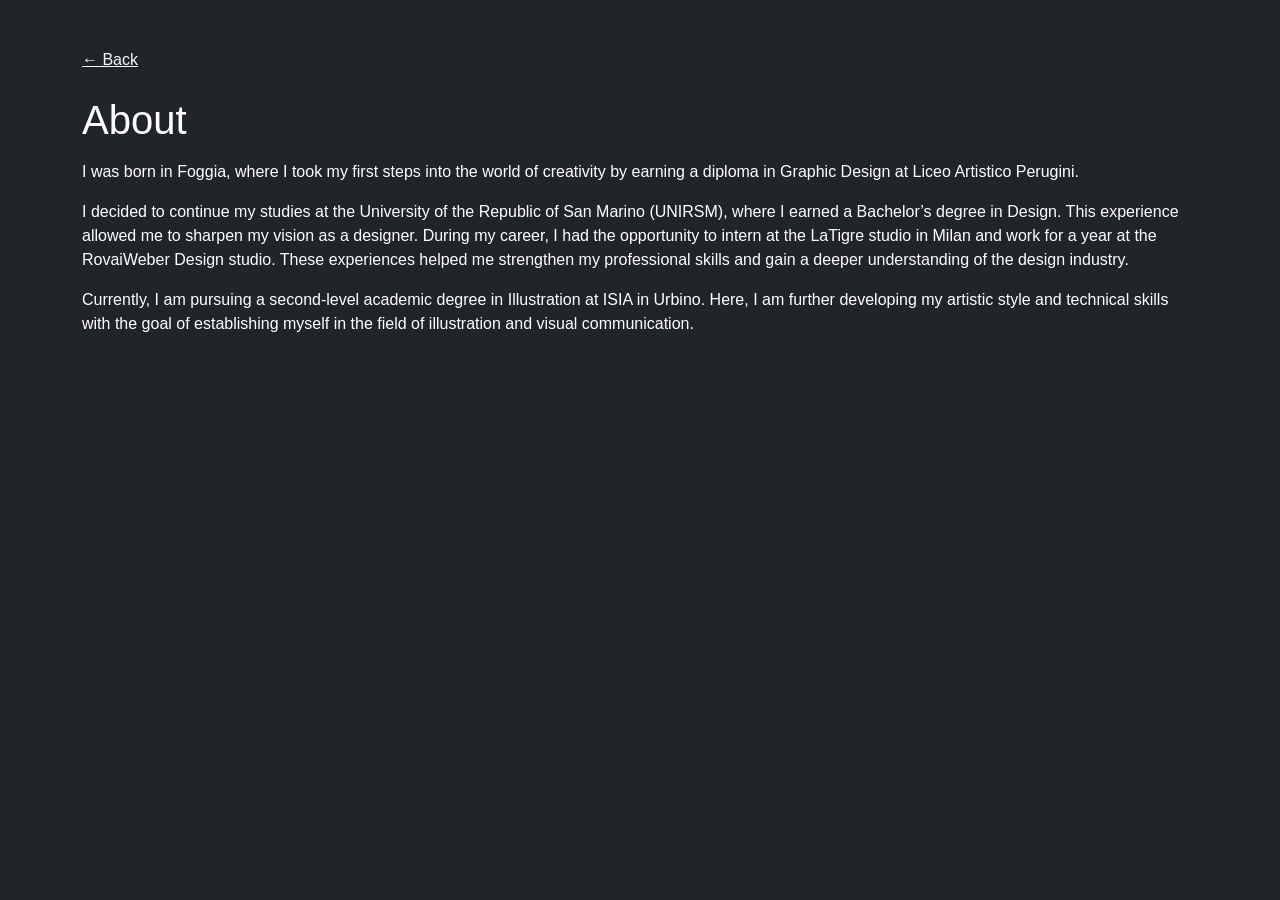
<file: about.html>
<!DOCTYPE html>
<html lang="it">

<head>
  <meta charset="UTF-8" />
  <meta name="viewport" content="width=device-width, initial-scale=1" />
  <meta name="description" content="About Giuseppe Oliveri - Graphic Designer e Illustratore" />
  <title>About - Giuseppe Oliveri</title>
  <link rel="icon" type="image/svg+xml" href="favicon.svg" />

  <link href="https://cdn.jsdelivr.net/npm/bootstrap@5.3.3/dist/css/bootstrap.min.css" rel="stylesheet" />
  <link rel="stylesheet" href="style.css" />
</head>

<body class="bg-dark text-white min-vh-100">
  <div class="container py-5">
    <a href="index.html" class="link-light text-decoration-underline">&larr; Back</a>
    <h1 class="mt-4 mb-3">About</h1>
    <p>I was born in Foggia, where I took my first steps into the world of creativity by earning a diploma in Graphic
      Design at Liceo Artistico Perugini.</p>
    <p>I decided to continue my studies at the University of the Republic of San Marino (UNIRSM), where I earned a
      Bachelor’s degree in Design. This experience allowed me to sharpen my vision as a designer.
      During my career, I had the opportunity to intern at the LaTigre studio in Milan and work for a year at the
      RovaiWeber Design studio. These experiences helped me strengthen my professional skills and gain a deeper
      understanding of the design industry.</p>
    <p>Currently, I am pursuing a second-level academic degree in Illustration at ISIA in Urbino. Here, I am further
      developing my artistic style and technical skills with the goal of establishing myself in the field of
      illustration and visual communication.</p>
  </div>
</body>

</html>
</file>
<file: style.css>
:root {
  --bg: #000000;
  --text: #ffffff;
  --font: "Helvetica Neue", Arial, sans-serif;
}

html,
body {
  margin: 0;
  padding: 0;
  height: 100%;
  font-family: var(--font);
  font-weight: 500;
  /* Helvetica Medium */
  background: var(--bg);
  color: var(--text);
}

body.homepage {
  overflow: hidden;
}

/* === HEADER A PILLOLA === */
header {
  z-index: 1030;
}

/* Il contenitore nero della pillola */
.pill-nav {
  background: #000000;
  /* Semi-transparent black */
  backdrop-filter: blur(20px);
  /* Liquid glass blur */
  -webkit-backdrop-filter: blur(20px);
  border: 1px solid rgba(255, 255, 255, 0.1);
  /* Subtle border */
  border-radius: 50px;
  padding: 5px;
  flex-wrap: wrap;
  justify-content: center;
  position: relative;
  /* Needed for absolute positioning of the background */
  box-shadow: 0 4px 30px rgba(0, 0, 0, 0.1);
}

/* The sliding background pill */
.nav-background {
  position: absolute;
  background: rgba(255, 255, 255, 0.15);
  /* More subtle white glass */
  backdrop-filter: blur(10px);
  /* Glass effect */
  -webkit-backdrop-filter: blur(10px);
  border: 1px solid rgba(255, 255, 255, 0.1);
  border-radius: 50px;
  z-index: 0;
  /* Behind the text */
  transition: all 0.3s cubic-bezier(0.25, 0.8, 0.25, 1);
  /* Smooth easing */
  top: 0;
  left: 0;
  /* Width/Height/Transform set by JS */
  opacity: 0;
  /* Hidden initially until JS sets it */
  box-shadow: 0 2px 10px rgba(0, 0, 0, 0.1);
}

/* I singoli link */
.pill-nav-item {
  font-family: var(--font);
  font-weight: 400;
  letter-spacing: 0.03em;
  text-decoration: none;
  color: #ffffff;
  /* Testo bianco */
  padding: 0.6rem 1.2rem;
  border-radius: 50px;
  transition: color 0.3s ease;
  white-space: nowrap;
  position: relative;
  z-index: 1;
  /* Above the background pill */
  background: transparent !important;
  /* Remove individual backgrounds */
}

/* Il link "attivo" (gestito ora via JS per il background, ma teniamo lo stile del testo) */
.pill-nav-item.active {
  color: #ffffff;
  /* Testo bianco come richiesto */
  font-weight: 400;
  text-shadow: 0 1px 3px rgba(0, 0, 0, 0.5);
  /* Ombra per leggibilità */
}

/* Stile per i Category Filters Multipli */
#categoryFilterNav .pill-nav-item.active {
  background: rgba(255, 255, 255, 0.2) !important;
  color: #ffffff;
}

/* Effetto hover per i link non attivi */
.pill-nav-item:hover {
  color: #ffffff;
  /* Testo bianco */
  text-shadow: 0 1px 3px rgba(0, 0, 0, 0.5);
  /* Ombra per leggibilità */
}


/* === CAROUSEL FULLSCREEN === */
.carousel-item {
  height: 100vh;
  /* Fallback */
  height: 100dvh;
  /* Stable mobile height */
  min-height: -webkit-fill-available;
  /* iOS fix */
}

.carousel-item img,
.carousel-item video {
  object-fit: contain;
  width: 100%;
  height: 100%;
  padding: 100px 90px;
  /* Margins for header, footers, and arrows */
  box-sizing: border-box;
  display: block;
}

/* Update pill nav items for desktop icons */
.pill-nav-item {
  font-family: var(--font);
  font-weight: 400;
  text-decoration: none;
  color: #ffffff;
  padding: 0.6rem 1rem;
  border-radius: 50px;
  transition: color 0.3s ease;
  position: relative;
  z-index: 10;
  background: transparent !important;
  display: inline-flex;
  align-items: center;
  justify-content: center;
  min-width: 44px;
  /* Ensure touch target size */
  height: 44px;
}

/* More space for the name button */
.pill-nav-item:first-child {
  padding-left: 1.5rem;
  padding-right: 1.5rem;
}

.pill-nav-item i,
.pill-nav-item svg {
  width: 1rem;
  height: 1rem;
  line-height: 1;
  color: inherit;
  /* Inherit white and blend mode */
}

/* === MODAL "ABOUT" (Schermo intero) === */
.about-modal-content {
  background: var(--bg);
  /* Sfondo bianco */
  color: var(--text);
  /* Testo nero */
  border: none;
  border-radius: 0;
  /* Assicura che la nav-bar interna sia sopra */
  position: relative;
  height: 100%;
  /* Ensure full height */
}

.about-modal-content .modal-body {
  overflow-y: auto;
  /* Enable vertical scrolling */
  height: 100%;
  -webkit-overflow-scrolling: touch;
  /* Smooth scroll on iOS */
  padding-bottom: 0;
  /* Remove padding here, handled by container */
}

/* Testo "About" dentro il modal */
.about-text-container {
  text-align: left;
  /* Left aligned text */
  padding: 2rem;
  font-weight: 500;
}

.about-text-container .display-6 {
  font-size: 1.5rem;
  /* Reduced desktop size (default is ~2.5rem) */
}

/* Animazione del modal (slide da sotto) */
.modal.fade .modal-dialog {
  transition: transform 0.4s ease-out;
  transform: translateY(100%);
}

.modal.show .modal-dialog {
  transform: translateY(0);
}

/* === CAROUSEL CONTROLS (Liquid Glass) === */
.carousel-control-prev,
.carousel-control-next {
  width: 38px;
  height: 38px;
  background: #000000;
  /* Solid black */
  backdrop-filter: blur(20px);
  -webkit-backdrop-filter: blur(20px);
  border: 1px solid rgba(255, 255, 255, 0.1);
  /* White border */
  border-radius: 50%;
  top: 50%;
  transform: translateY(-50%);
  opacity: 0.9;
  transition: all 0.3s ease;
  margin: 0 20px;
  box-shadow: 0 2px 8px rgba(0, 0, 0, 0.2);
  /* Shadow for depth and contrast */
}

.carousel-control-prev:hover,
.carousel-control-next:hover {
  background: #000000;
  /* Keep solid black */
  opacity: 1;
  box-shadow: 0 4px 12px rgba(0, 0, 0, 0.3);
}

.carousel-control-prev-icon-custom,
.carousel-control-next-icon-custom {
  width: 1.15rem;
  height: 1.15rem;
  filter: drop-shadow(0 1px 2px rgba(0, 0, 0, 0.3));
  /* Shadow on the icon itself for extra contrast */
}


/* === RESPONSIVE === */
@media (max-width: 576px) {

  .carousel-item img,
  .carousel-item video {
    padding: 100px 20px;
    /* Less horizontal padding on mobile, keeps top/bottom space */
  }

  /* Move header to bottom on mobile */
  header.position-fixed {
    top: auto !important;
    bottom: 20px;
  }

  /* Adjust pill nav for mobile */
  .pill-nav {
    padding: 5px 10px;
    gap: 2px;
    /* Minimal gap to fit everything */
    flex-wrap: nowrap;
    /* Force single line */
    width: 95%;
    /* Ensure it doesn't touch edges */
    max-width: 400px;
    justify-content: space-between;
    /* Distribute space */
  }

  /* Su mobile, riduci il padding dei link */
  .pill-nav-item {
    padding: 0.5rem 0.6rem;
    /* Reduced padding */
    font-size: 1rem;
    /* Slightly smaller text */
    display: inline-flex;
    align-items: center;
    justify-content: center;
    height: 40px;
    /* Slightly smaller height */
    min-width: 40px;
    /* Slightly smaller width for icons */
    white-space: nowrap;
  }

  /* Extra padding for the name on mobile */
  .pill-nav-item:first-of-type {
    padding-left: 1.2rem;
    padding-right: 1.2rem;
  }

  /* Fix icon sizing specifically */
  .pill-nav-item i,
  .pill-nav-item svg {
    width: 0.9rem;
    height: 0.9rem;
    /* Force consistent smaller icon size */
    line-height: 1;
    display: block;
  }

  /* Specific fix for the mail icon */
  .bi-envelope {
    font-size: 1.1rem;
    /* Match other icons */
    transform: translateY(-1px);
  }

  /* === REBUILT ABOUT MODAL FOR MOBILE === */

  /* 1. Ensure the modal body takes full height */
  .about-modal-content .modal-body {
    height: 100dvh;
    overflow: hidden;
    /* Disable scrolling as requested */
    display: flex;
    flex-direction: column;
    justify-content: center;
    /* Center vertically */
    position: relative;
  }

  /* 2. Container for the text */
  .about-text-container {
    width: 85%;
    max-width: 340px;
    margin: 0 auto;
    padding-top: 40px;
    /* Space from top elements */
    padding-bottom: 100px;
    /* Space from bottom nav */
    display: flex;
    align-items: center;
  }

  /* 3. The Text Itself */
  .about-text-container .display-6 {
    font-size: 0.95rem !important;
    /* Slightly smaller to fit */
    line-height: 1.5;
    text-align: left !important;
    /* Left aligned as requested */
    font-weight: 400;
    margin: 0;
  }

  /* 4. Ensure the header stays fixed and visible */
  header.position-fixed {
    background: transparent;
    /* Or blur if needed, but transparent is cleaner */
    pointer-events: none;
    /* Let clicks pass through to content if needed, but nav has pointer-events: auto */
  }

  header .container {
    pointer-events: auto;
    /* Re-enable clicks for nav */
  }

  /* Adjust carousel buttons on mobile */
  .carousel-control-prev,
  .carousel-control-next {
    width: 30px;
    height: 30px;
    margin: 0 10px;
  }
}

/* === PROJECTS INDEX (GRID) === */
.project-card {
  display: block;
  text-decoration: none;
  color: var(--text);
  transition: transform 0.3s ease;
  height: 100%;
}

.project-card:hover {
  transform: translateY(-5px);
}

.project-thumb {
  width: 100%;
  aspect-ratio: 1 / 1;
  /* Square thumbnails */
  background: rgba(0, 0, 0, 0.1);
  /* Placeholder bg */
  border-radius: 20px;
  overflow: hidden;
  margin-bottom: 1rem;
  position: relative;

  /* Liquid Glass Effect on Thumb */
  backdrop-filter: blur(10px);
  -webkit-backdrop-filter: blur(10px);
  border: 1px solid rgba(0, 0, 0, 0.1);
}

.thumb-placeholder {
  width: 100%;
  height: 100%;
  background: rgba(128, 128, 128, 0.2);
  /* Gray placeholder */
}

/* If you have actual images or video */
.project-thumb img,
.project-thumb video {
  width: 100%;
  height: 100%;
  object-fit: cover;
  transition: transform 0.5s ease;
}

.project-card:hover .project-thumb img,
.project-card:hover .project-thumb video {
  transform: scale(1.05);
}

.project-info {
  text-align: center;
}

.project-title {
  font-family: var(--font);
  font-size: 1rem;
  font-weight: 400;
  letter-spacing: 0.03em;
  margin-bottom: 0.2rem;
  color: var(--text);
}

.project-cat {
  font-family: var(--font);
  font-size: 1rem;
  font-weight: 400;
  letter-spacing: 0.03em;
  color: rgba(0, 0, 0, 0.6);
  margin: 0;
}

/* === DARK MODE SUPPORT === */
@media (prefers-color-scheme: dark) {
  :root {
    --bg: #000000;
    --text: #ffffff;
  }

  /* Adjust navigation pill for dark mode */
  .pill-nav {
    background: #000000;
    /* Lighter glass on dark */
    border: 1px solid rgba(255, 255, 255, 0.1);
  }

  .nav-background {
    background: rgba(255, 255, 255, 0.2);
    /* More visible active state */
  }

  .pill-nav-item {
    color: #ffffff;
  }

  .pill-nav-item.active,
  .pill-nav-item:hover {
    color: #ffffff;
    /* Ensure white text on active/hover */
  }

  /* Adjust carousel buttons for dark mode */
  .carousel-control-prev,
  .carousel-control-next {
    background: #000000;
    /* Black glass on dark */
    border: 1px solid rgba(255, 255, 255, 0.1);
  }

  .carousel-control-prev:hover,
  .carousel-control-next:hover {
    background: #000000;
  }

  /* Adjust project cards for dark mode */
  .project-thumb {
    background: rgba(255, 255, 255, 0.05);
    border: 1px solid rgba(255, 255, 255, 0.1);
  }

  .thumb-placeholder {
    background: rgba(255, 255, 255, 0.1);
  }

  .project-cat {
    color: rgba(255, 255, 255, 0.6);
  }
}

/* === ABOUT POPUP (LIQUID GLASS) === */
/* === ABOUT POPUP (LIQUID GLASS) === */
.about-popup-backdrop {
  position: fixed;
  top: 0;
  left: 0;
  width: 100%;
  height: 100%;
  z-index: 2000;
  display: flex;
  justify-content: center;
  align-items: center;
  background: rgba(0, 0, 0, 0.1);
  /* Slight dim */
  opacity: 0;
  pointer-events: none;
  transition: opacity 0.3s ease;
}

.about-popup-backdrop.active {
  opacity: 1;
  pointer-events: auto;
}

.about-popup-card {
  background: rgba(0, 0, 0, 0.75);
  /* Dark background for light mode */
  backdrop-filter: blur(20px);
  -webkit-backdrop-filter: blur(20px);
  border: 1px solid rgba(255, 255, 255, 0.2);
  border-radius: 30px;
  padding: 2rem;
  text-align: center;
  max-width: 400px;
  width: 90%;
  box-shadow: 0 8px 32px rgba(0, 0, 0, 0.1);

  transform: scale(0.9);
  transition: transform 0.4s cubic-bezier(0.34, 1.56, 0.64, 1);
}

.about-popup-backdrop.active .about-popup-card {
  transform: scale(1);
}

.about-popup-content h3 {
  font-size: 1.5rem;
  font-weight: 600;
  margin-bottom: 1rem;
  color: #ffffff;
  text-shadow: 0 1px 3px rgba(0, 0, 0, 0.5);
  /* Always white for contrast */
}

.about-popup-content p {
  font-size: 0.95rem;
  line-height: 1.6;
  margin-bottom: 0.75rem;
  color: #ffffff;
  text-shadow: 0 1px 3px rgba(0, 0, 0, 0.5);
  /* Always white for contrast */
}

.about-popup-content p:last-child {
  margin-bottom: 0;
}

/* Dark mode adjustments for popup */
@media (prefers-color-scheme: dark) {
  .about-popup-card {
    background: rgba(255, 255, 255, 0.1);
    border: 1px solid rgba(255, 255, 255, 0.15);
  }

  .about-popup-content h3,
  .about-popup-content p {
    color: #ffffff;
  }
}

/* LinkedIn button in popup */
.linkedin-btn {
  display: inline-flex;
  align-items: center;
  justify-content: center;
  width: 44px;
  height: 44px;
  color: #ffffff !important;
  /* Force white, override any defaults */
  text-decoration: none;
  font-size: 1.2rem;
  margin-top: 1rem;
  border-radius: 50%;
  background: #000000;
  backdrop-filter: blur(20px);
  -webkit-backdrop-filter: blur(20px);
  border: 1px solid rgba(255, 255, 255, 0.1);
  box-shadow: 0 2px 8px rgba(0, 0, 0, 0.2);
  transition: all 0.3s ease;
}

.linkedin-btn i {
  color: #ffffff !important;
  /* Force icon to be white */
}

.linkedin-btn:hover {
  background: #000000;
  transform: scale(1.1);
  color: #ffffff !important;
  box-shadow: 0 4px 12px rgba(0, 0, 0, 0.3);
}

@media (prefers-color-scheme: dark) {
  .linkedin-btn {
    background: #000000;
    border: 1px solid rgba(255, 255, 255, 0.1);
  }

  .linkedin-btn:hover {
    background: #000000;
  }
}

/* === FILE NAME DISPLAY === */
.file-display {
  position: fixed;
  bottom: 30px;
  left: 50%;
  transform: translateX(-50%);
  z-index: 1020;
  /* Below header (1030) but above carousel */

  background: #000000;
  backdrop-filter: blur(20px);
  -webkit-backdrop-filter: blur(20px);
  border: 1px solid rgba(255, 255, 255, 0.1);
  border-radius: 50px;
  padding: 0.5rem 1.5rem;

  color: #ffffff;
  font-family: var(--font);
  font-size: 0.9rem;
  font-weight: 400;
  letter-spacing: 0.05em;
  pointer-events: auto;
  /* Changed to auto so it can be clicked */
  cursor: pointer;
  /* Suggest it is clickable */

  opacity: 0;
  transition: all 0.3s ease;
  /* changed from opacity 0.5s to all 0.3s to support hover scale */
}

.file-display:hover {
  transform: translateX(-50%) scale(1.05);
  box-shadow: 0 4px 15px rgba(255, 255, 255, 0.15);
  border-color: rgba(255, 255, 255, 0.3);
}

body.light-mode .file-display:hover {
  box-shadow: 0 4px 15px rgba(0, 0, 0, 0.15);
  border-color: rgba(0, 0, 0, 0.3);
}

.file-display.visible {
  opacity: 1;
  white-space: nowrap;
}

/* Mobile adjustments */
@media (max-width: 576px) {
  .file-display {
    top: 27px;
    /* matches center of eye icon and lightbulb (43px) */
    bottom: auto;
    font-size: 0.8rem;
    padding: 0.4rem 1.2rem;
    background: #000000;
  }

  #themeToggleBtn {
    top: 25px;
    right: 15px;
    width: 36px;
    height: 36px;
    padding: 0;
  }

}

/* === LIGHT MODE OVERRIDES === */
body.light-mode {
  --bg: #ffffff;
  --text: #000000;
  --bs-body-color: #000000;
  --bs-body-bg: #ffffff;
  --bs-heading-color: #000000;
  --bs-modal-color: #000000;
  --bs-modal-bg: #ffffff;
}

body.light-mode .pill-nav {
  background: #ffffff;
  border: 1px solid rgba(0, 0, 0, 0.1);
  box-shadow: 0 4px 30px rgba(0, 0, 0, 0.05);
}

body.light-mode .nav-background {
  background: rgba(0, 0, 0, 0.05);
  border: 1px solid rgba(0, 0, 0, 0.05);
}

body.light-mode .pill-nav-item,
body.light-mode .pill-nav-item.active,
body.light-mode .pill-nav-item:hover {
  color: #000000;
  text-shadow: none;
}

body.light-mode #categoryFilterNav .pill-nav-item.active {
  background: rgba(0, 0, 0, 0.1) !important;
  color: #000000;
}

body.light-mode .about-modal-content {
  background: #ffffff;
  color: #000000;
  border: 1px solid rgba(0, 0, 0, 0.1) !important;
}

body.light-mode .about-modal-content h2,
body.light-mode .about-modal-content p,
body.light-mode .about-modal-content span:not(.badge),
body.light-mode .about-modal-content a:not(.linkedin-btn),
body.light-mode #projectDetailsContent,
body.light-mode #projectDetailsContent h2,
body.light-mode #projectDetailsContent p,
body.light-mode #projectDetailsContent div,
body.light-mode #projectDetailsContent span:not(.badge) {
  color: #000000 !important;
}

body.light-mode .about-modal-content .btn-close-white {
  background-color: rgba(255, 255, 255, 0.8) !important;
  border: 1px solid rgba(0, 0, 0, 0.1) !important;
  filter: invert(1) !important;
  opacity: 0.8;
}

body.light-mode .about-modal-content .btn-close-white:hover {
  opacity: 1;
}

body.light-mode .carousel-control-prev,
body.light-mode .carousel-control-next {
  background: #ffffff;
  border: 1px solid rgba(0, 0, 0, 0.1);
  color: #000000;
  box-shadow: 0 2px 8px rgba(0, 0, 0, 0.1);
}

body.light-mode .carousel-control-prev i,
body.light-mode .carousel-control-next i,
body.light-mode .carousel-control-prev svg,
body.light-mode .carousel-control-next svg {
  color: #000000 !important;
  filter: none;
}

body.light-mode .carousel-item video {
  background-color: #ffffff !important;
}

body.light-mode .project-thumb {
  background: rgba(0, 0, 0, 0.05);
  border: 1px solid rgba(0, 0, 0, 0.05);
}

body.light-mode .thumb-placeholder {
  background: rgba(0, 0, 0, 0.05);
}

body.light-mode .project-title {
  color: #000000;
}

body.light-mode .project-cat {
  color: rgba(0, 0, 0, 0.6);
}

body.light-mode .about-popup-card {
  background: rgba(255, 255, 255, 0.85);
  border: 1px solid rgba(0, 0, 0, 0.1);
}

body.light-mode .about-popup-content h3,
body.light-mode .about-popup-content p {
  color: #000000;
  text-shadow: none;
}

body.light-mode .linkedin-btn {
  background: #ffffff;
  border: 1px solid rgba(0, 0, 0, 0.1);
  color: #000000 !important;
}

body.light-mode .linkedin-btn i,
body.light-mode .linkedin-btn svg {
  color: #000000 !important;
}

body.light-mode .linkedin-btn:hover {
  background: #ffffff;
  color: #000000 !important;
  box-shadow: 0 4px 12px rgba(0, 0, 0, 0.1);
}

body.light-mode .file-display {
  background: #ffffff;
  border: 1px solid rgba(0, 0, 0, 0.1);
  color: #000000;
}

body.light-mode .btn-close-white {
  filter: invert(1) grayscale(100%) brightness(200%);
}

#themeToggleBtn {
  position: fixed;
  top: 20px;
  right: 20px;
  z-index: 1050;
  cursor: pointer;
  background: rgba(0, 0, 0, 0.5);
  backdrop-filter: blur(10px);
  -webkit-backdrop-filter: blur(10px);
  padding: 10px;
  border-radius: 50%;
  border: 1px solid rgba(255, 255, 255, 0.1);
  display: flex;
  align-items: center;
  justify-content: center;
  width: 44px;
  height: 44px;
  color: #fff;
  transition: all 0.3s ease;
}

body.light-mode #themeToggleBtn {
  background: rgba(255, 255, 255, 0.8);
  border: 1px solid rgba(0, 0, 0, 0.1);
  color: #000;
}

#themeToggleBtn:hover {
  box-shadow: 0 0 15px rgba(255, 255, 255, 0.4);
  background: rgba(0, 0, 0, 0.7);
  border-color: rgba(255, 255, 255, 0.3);
  transform: scale(1.05);
}

body.light-mode #themeToggleBtn:hover {
  box-shadow: 0 0 15px rgba(0, 0, 0, 0.25);
  background: rgba(255, 255, 255, 1);
  border-color: rgba(0, 0, 0, 0.3);
}

/* === MEDIA ZOOM === */
.zoomable-media {
  cursor: zoom-in;
  transition: transform 0.3s ease, border-radius 0.3s ease, box-shadow 0.3s ease;
}

.media-zoomed {
  position: fixed !important;
  top: 50% !important;
  left: 50% !important;
  transform: translate(-50%, -50%) !important;
  width: 90vw !important;
  height: 90vh !important;
  max-height: 90vh !important;
  max-width: 90vw !important;
  z-index: 3000 !important;
  object-fit: contain !important;
  background-color: rgba(0, 0, 0, 0.95) !important;
  border-radius: 10px !important;
  box-shadow: 0 0 0 100vw rgba(0, 0, 0, 0.85) !important;
  cursor: zoom-out !important;
}
</file>
